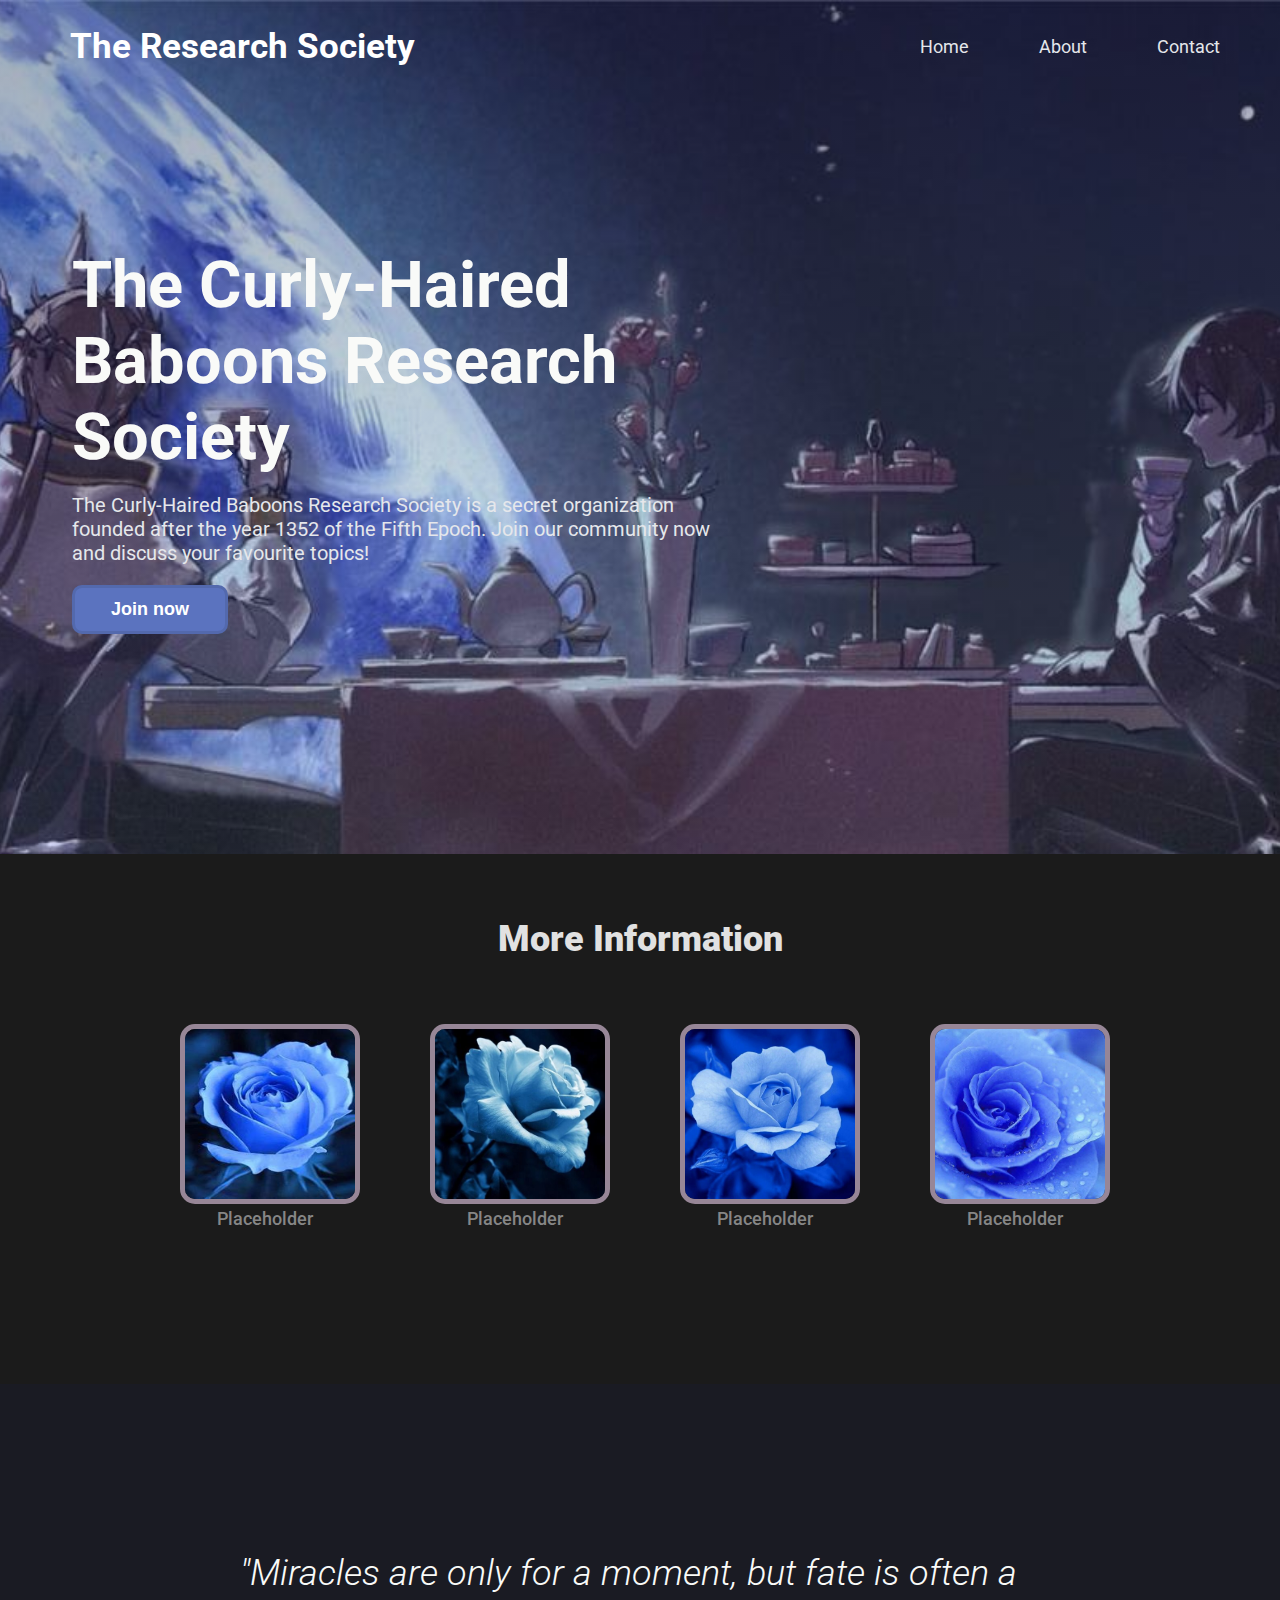
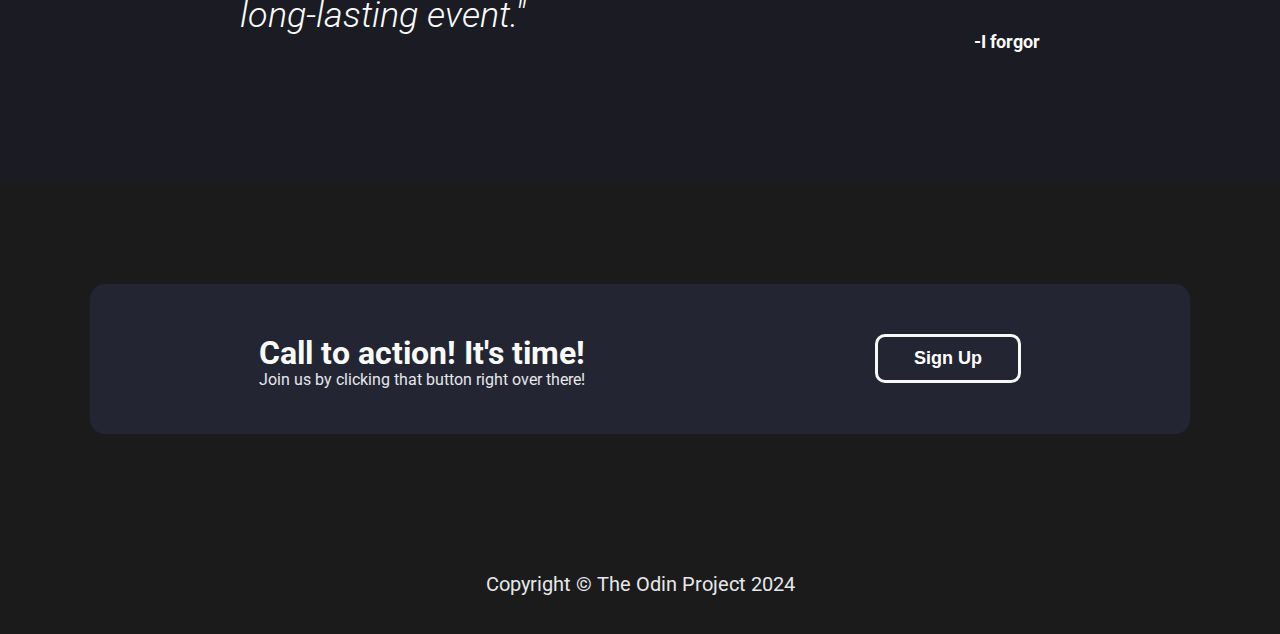
<file: index.html>
<!DOCTYPE html>
<html lang="en">
<head>
    <meta charset="UTF-8">
    <meta name="viewport" content="width=device-width, initial-scale=1.0">
    <!-- <title>Landing Page</title> -->
    <title>Research Society</title>
    <link rel="stylesheet" href="style.css">
</head>
<body>
   <header>
        <nav class="topHeader">
            <h1 class="headerLogo">The Research Society</h1>
            <ul class="headerLinks">
                <li><a href="https://www.google.com/">Home</a></li>
                <li><a href="https://www.google.com/">About</a></li>
                <li><a href="https://www.google.com/">Contact </a></li>
            </ul>
        </nav>
        <nav class="bottomHeader">
            <div class="leftSide">
               <!-- <h1 class="mainTitle">The Tarot Club Discord Server</h1> -->
               <h1 class="mainTitle">The Curly-Haired Baboons Research Society</h1>
               <!-- <p class="subtext">Join the Tarot Club discord server where people of the lotm community chat and discuss! </p> -->
               <p class="subtext">The Curly-Haired Baboons Research Society is a secret organization founded after the year 1352 of the Fifth Epoch. Join our community now and discuss your favourite topics! </p>
               <button class="signUpOne"><a href="./newindex.html" target="_blank" rel="noreferrer noreference">Join now</a></button>
            </div>
            <!-- <img src="" class="imagePlaceholder"><img> -->
        </nav>
   </header>

   <section class="section-1">
        <h1 class="title">More Information</h1>

        <div class="container">
            <div class="info">
                <img src="./images/flowers/08694621d70f92cf0f3fabb473f5bc83.jpg" alt="Placeholder" class="img">
                <div class="text">Placeholder</div>
            </div>
            <div class="info">
                <img src="./images/flowers/2c806840bf39a9a5076698fc0975f613.jpg" alt="Placeholder" class="img">
                <div class="text">Placeholder</div>
            </div>
            <div class="info">
                <img src="./images/flowers/c46c9fdbccb83c4d40ff786ef65c94da (1).jpg" alt="Placeholder" class="img">
                <div class="text">Placeholder</div>
            </div>
            <div class="info">
                <img src="./images/flowers/904710153df7ecdcb86bb8484a0b7609.jpg" alt="Placeholder" class="img">
                <div class="text">Placeholder</div>
            </div>
        </div>
    </section>

    <section class="section-2">
            <!-- <div class="section2-container">
              <p class="quote">"We are guardians, but also a bunch of miserable wretches that are constantly fighting against danger and madness."</p>
              <div class="author">-The Lord of the Mysteries</div>
            </div> -->
        <div class="section2-container">
            <p class="quote">"Miracles are only for a moment, but fate is often a long-lasting event."</p>
            <div class="author">-I forgor</div>
        </div>

    </section>

    <section class="section-3">
        <div class="blueContainer">
            <div class="insideContainer">
                <div class="leftSideContainer">
                   <h1 class="titleTwo">Call to action! It's time!</h1>
                   <p class="signUpText">Join us by clicking that button right over there!</p>
                </div>
              <button class="signUpButtonTwo">Sign Up</button>
            </div>
        </div>
    </section>

    <footer>
        <p class="copyright">Copyright &copy; The Odin Project 2024</p>
    </footer>
</body>
</html>
</file>
<file: style.css>
@import url('https://fonts.googleapis.com/css2?family=Roboto:ital,wght@0,100;0,300;0,400;0,500;0,700;0,900;1,100;1,300;1,400;1,500;1,700;1,900&display=swap');

body {
    margin: 0;
    box-sizing: border-box;
    font-family: Roboto;
    display: flex;
    flex-direction: column;
    padding: 0;
}

header {
    background-image: linear-gradient(rgba(13, 12, 59, 0.349),
    rgba(149, 208, 250, 0.109)), url(./images/f67c5bcf0e2917240de3f87cb60a45e0.jpg);
    background-repeat: no-repeat;
    /* background-position:; */
    background-attachment: fixed;
    background-size:contain;
    background-size: cover;
    background-position: center;
    background-position-y: top;

}

footer {
    background-color:#1b1b1b;
}

.topHeader {
    display: flex;
    justify-content: space-between;
    align-items: center;
    margin-bottom: 50px;
    margin-top: 10px;

}

.headerLogo {
    font-size: 35px;
    color: #ffff;
    margin: 16px;
    flex-shrink: 0;
    margin-right: 250px;
    margin-left: 70px;
}

.headerLinks {
    display: flex;
    flex-direction: row;
    justify-content: space-between;
    flex-shrink: 0;
    margin-right: 30px;
}

ul li {
    display: inline;
    list-style: none;
    margin-left: 10px;
}

ul li a {
    list-style-type: none;
    text-decoration: none;
    font-size: 18px;
    color: #E5E7EB;
    margin: 30px;
}

.bottomHeader {
    display: flex;
    justify-content: space-between;
    margin: 32px;
    margin-bottom: 180px;
    margin-top: 80px;

}


.leftSide {
    width: 650px;
    align-items: baseline;
    margin: 40px;
    margin-right: 150px;
}

.mainTitle {
    font-size: 65px;
    font-weight: 2000;
    color: #F9FAF8;
    margin-bottom: -2px;
    text-wrap: wrap;
}

.subtext {
    font-size: 20px;
    color: #E5E7EB;
}
/* 
.imagePlaceholder {
    object-fit: fill;
    background: rgb(109, 115, 121);
    width: 550px;
    height: 250px;
    margin: 65px;
  
} */

.signUpOne, 
.signUpButtonTwo {
    font-size: 18px;
    background-color: #5B73BF;
    color: white;
    font-weight: bolder;
    padding: 11px 36px;
    border-radius: 10px;
    border: 3px solid;
    border-color: #1f293721;
}

.signUpOne a {
    text-decoration: none;
    color: white;
}

.signUpOne:hover {
    background-color: #1f29374d;
    border-color: #1F2937;
    cursor: pointer;
    color: #5c5c5c;
}

a:hover {
    color: #B4C8E9;
}

.signUpOne a:hover {
    color: rgb(27, 26, 41);
}

.section-1 {
    padding-bottom: 115px;
    background-color: #1b1b1b;
}

.title {
    font-size: 36px;
    font-weight: 1000;
    color: #e1e1e1;
    display: flex;
    justify-content: center;
    margin: 64px;
}

.container {
   display: flex;
   justify-content: center;
   margin-top: -40px;

}

.img {
    width: 170px;
    height: 170px;
    border: 5px solid;
    border-color: #978697;
    border-radius: 15px;
}

.img:hover {
    border: 6px solid;
    border-color: #635763;
    margin-bottom: -2px;
    cursor: pointer;
}

.info {
    width: 170px;
    margin: 40px;
}

.text {
    text-wrap: wrap;
    text-align: center;
    font-size: 18px;
    font-weight: 500;
    color: #868686;
}

.section-2 {
    background-color: #1a1b23;
    height: 400px;
    display: flex;
    flex-direction: column;
    justify-content: center;
    align-items: center;
}

.section2-container {
    width: 800px;
}

.quote {
    font-size: 36px;
    font-style: italic;
    font-weight: 300;
    display: inline-block;
    margin-bottom: -36px;
    color: #F9FAF8;
}

.author {
    font-size: 18px;
    font-weight: bold;
    display: flex;
    justify-content: end;
    color: #F9FAF8;
}

.section-3 {
    height: 350px;
    display: flex;
    flex-direction: column;
    align-items: center;
    justify-content: center;
    background-color: #1b1b1b;
}

.blueContainer {
    width: 1100px;
    height: 150px;
    background-color: #232533;
    border-radius: 15px;
    display: flex;
    justify-content: center;

}

.insideContainer {
    display: flex;
    align-items: center;

}

.leftSideContainer {
    display: flex;
    flex-direction: column;
    justify-content: center;
    margin-right: 290px;
}


.titleTwo {
    margin-bottom: -1px;
    color: #F9FAF8;
}

.signUpText {
    display: inine;
    margin-top: -1px;
    color: #E5E7EB;
}


.signUpButtonTwo {
    border-color: #F9FAF8;
    background-color: #232533;
}

.signUpButtonTwo:hover {
    background-color: #322F44;
    text-shadow: 5px white;
}

footer {
    height: 100px;
    display: flex;
    justify-content: center;
    align-items: center;
    cursor: pointer;

}

.copyright {
    color: #E5E7EB;
    font-size: 20px;

}
</file>
